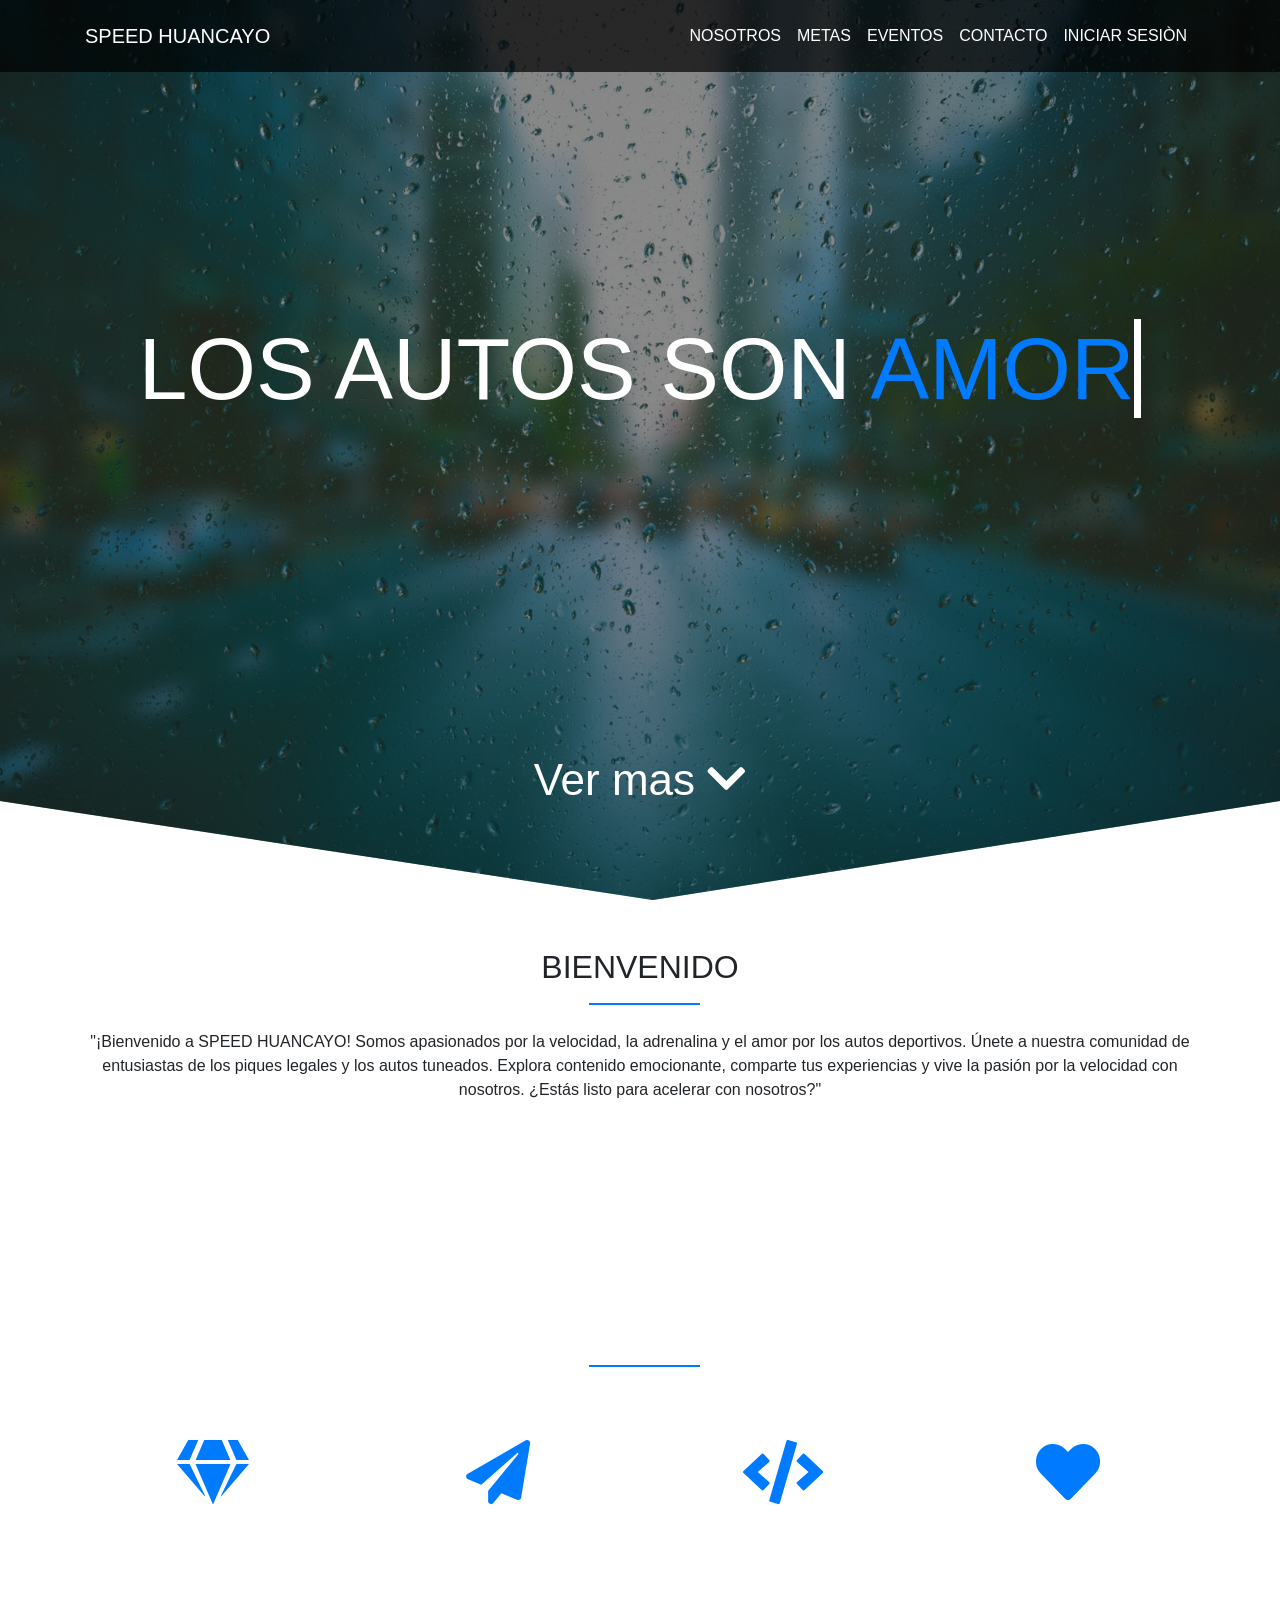
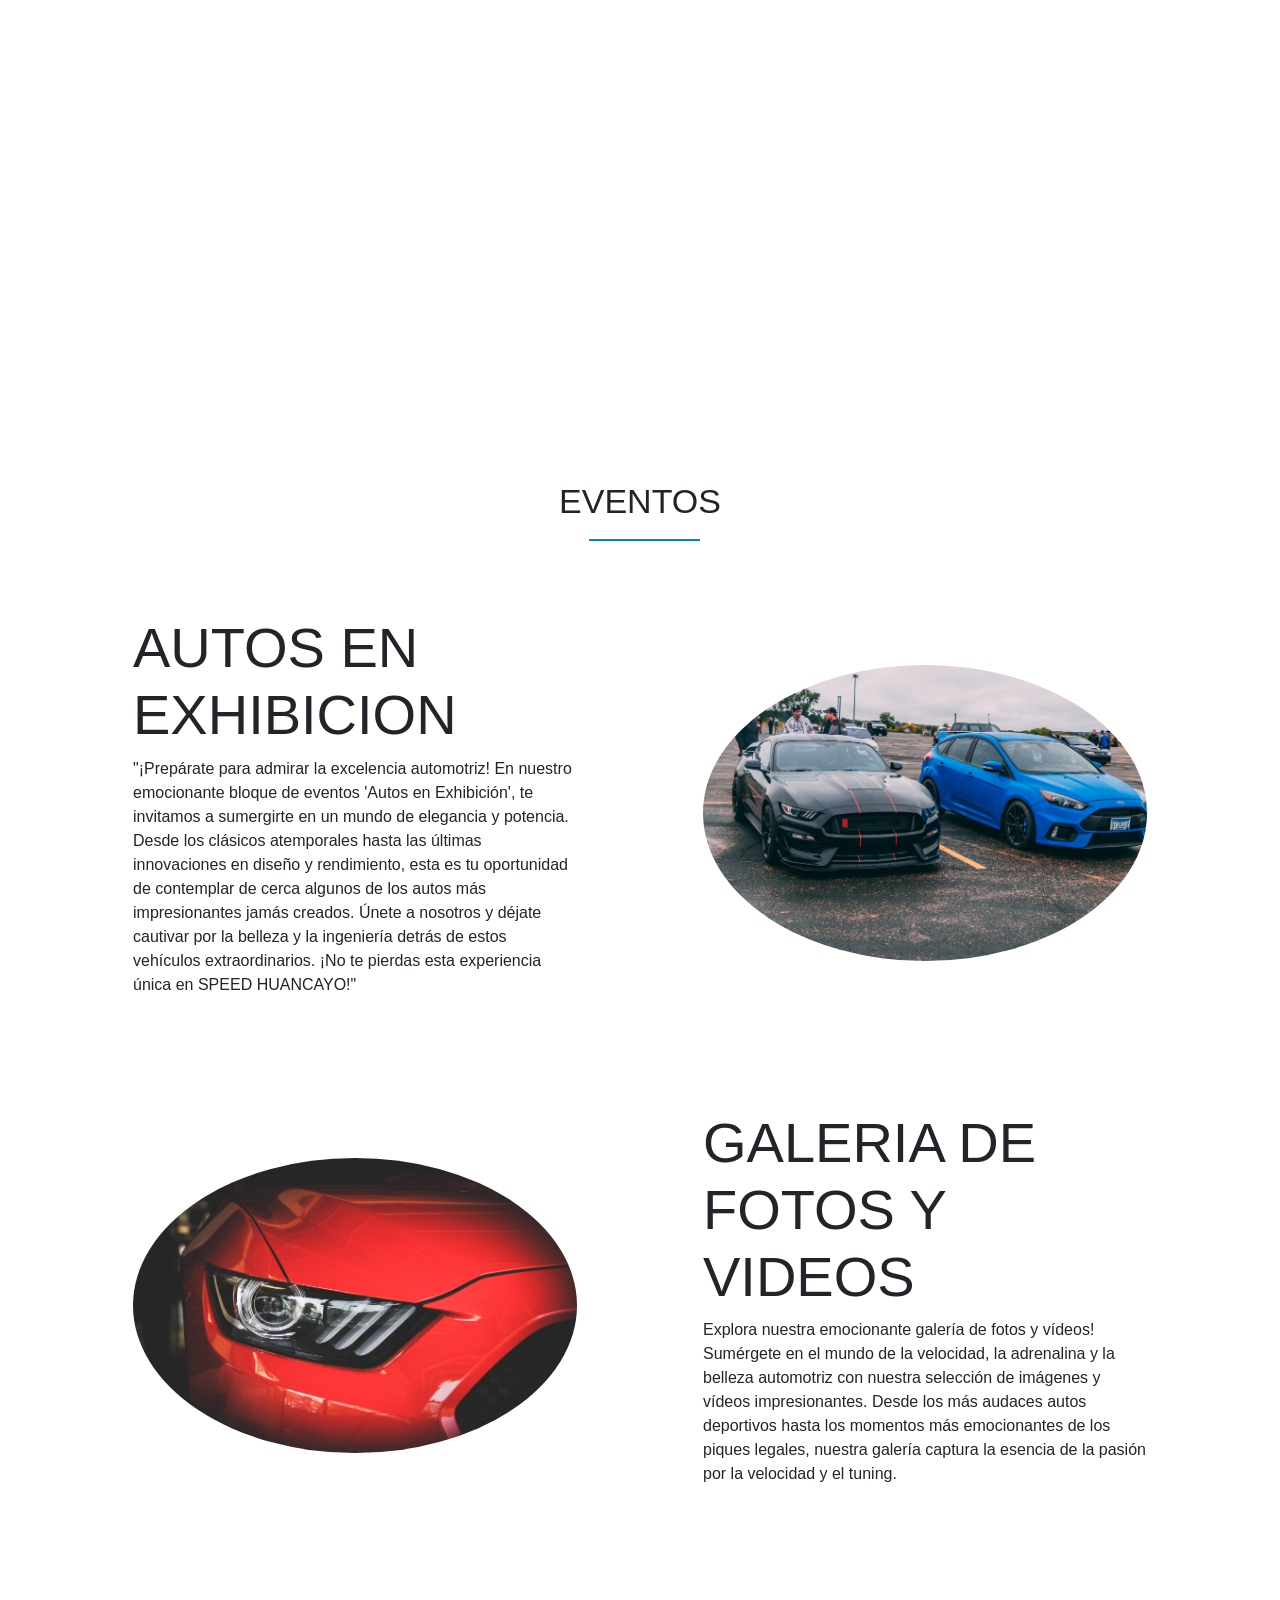
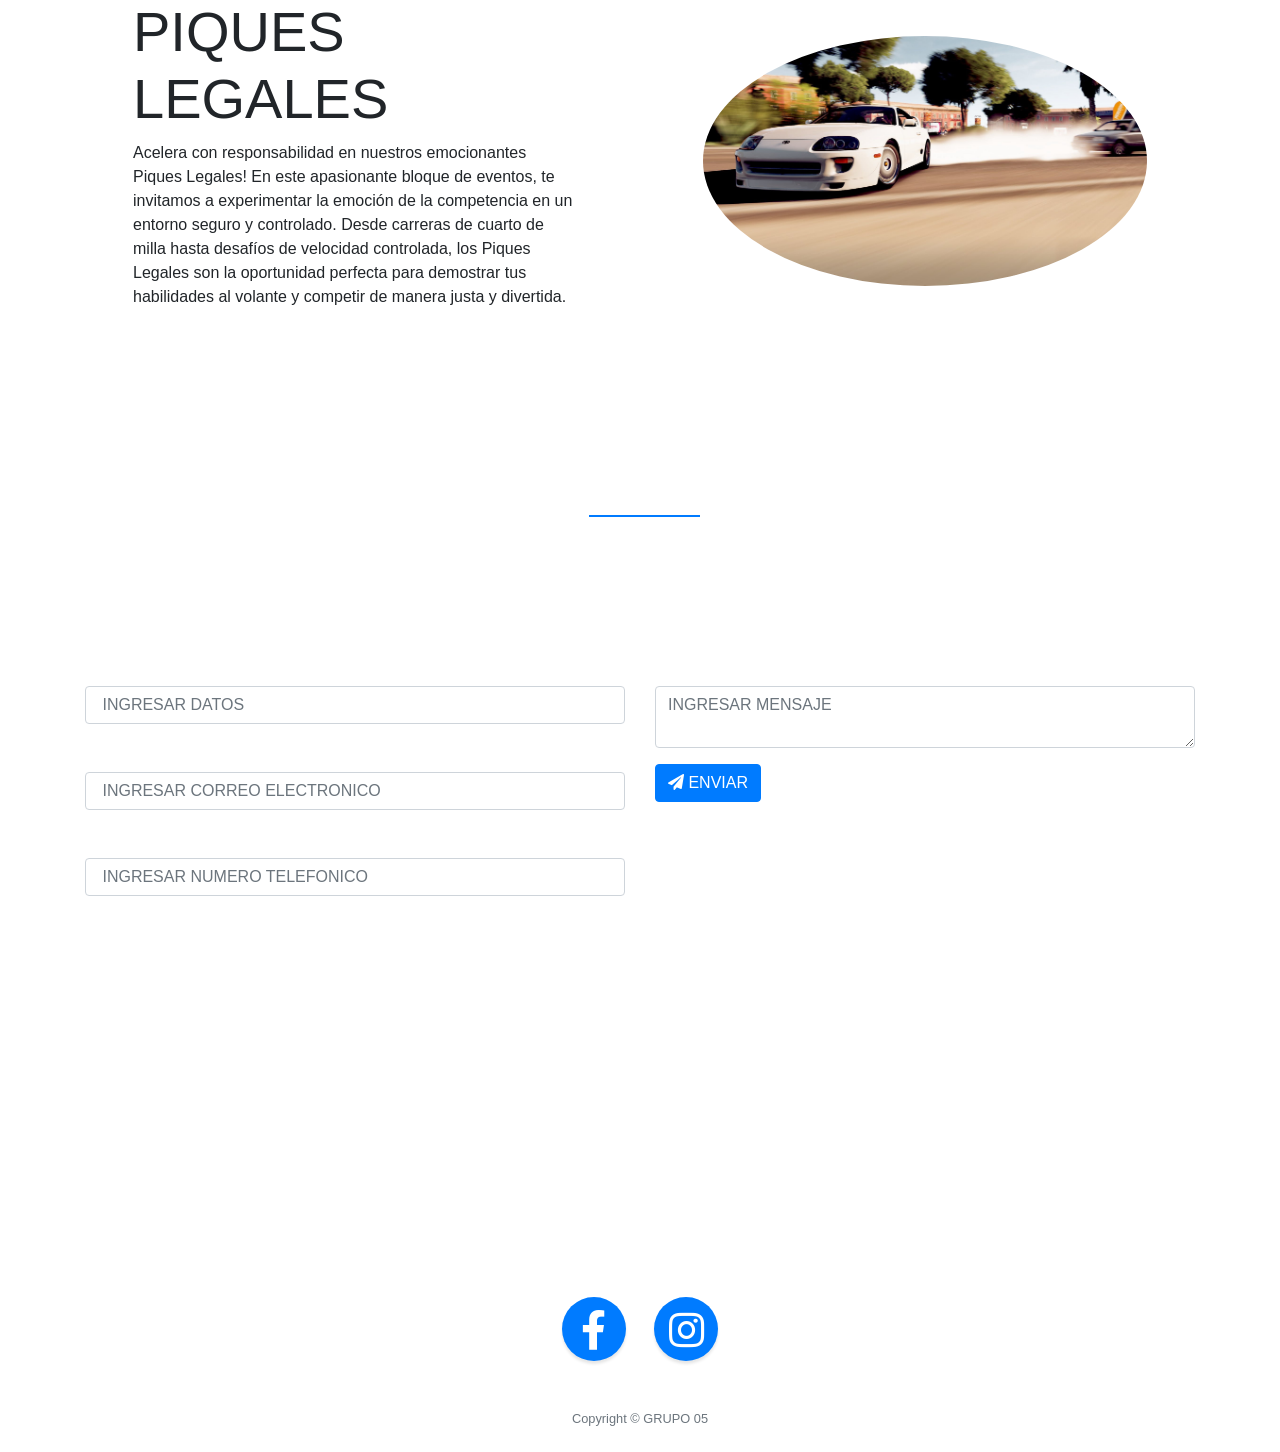
<file: index.html>
<!DOCTYPE html>
<html lang="es">
<head>
    <meta charset="UTF-8">
    <meta name="viewport" content="width=device-width, initial-scale=1.0">
    <meta http-equiv="X-UA-Compatible" content="ie=edge">
    <meta name="description" content="Free Car template, with Bootstrap 4" />
    <meta name="google" content="nositelinkssearchbox">
    <meta name="author" content="@alberth19">
    <title>SPEED HUANCAYO</title>
    <link rel="stylesheet" href="https://use.fontawesome.com/releases/v5.4.1/css/all.css" integrity="sha384-5sAR7xN1Nv6T6+dT2mhtzEpVJvfS3NScPQTrOxhwjIuvcA67KV2R5Jz6kr4abQsz" crossorigin="anonymous">
    <link rel="stylesheet" href="https://stackpath.bootstrapcdn.com/bootstrap/4.1.3/css/bootstrap.min.css" integrity="sha384-MCw98/SFnGE8fJT3GXwEOngsV7Zt27NXFoaoApmYm81iuXoPkFOJwJ8ERdknLPMO" crossorigin="anonymous">
    <link rel="stylesheet" href="styles.css">
    <script src="https://code.jquery.com/jquery-3.3.1.slim.min.js" integrity="sha384-q8i/X+965DzO0rT7abK41JStQIAqVgRVzpbzo5smXKp4YfRvH+8abtTE1Pi6jizo" crossorigin="anonymous"></script>
    <script src="https://cdnjs.cloudflare.com/ajax/libs/popper.js/1.14.3/umd/popper.min.js" integrity="sha384-ZMP7rVo3mIykV+2+9J3UJ46jBk0WLaUAdn689aCwoqbBJiSnjAK/l8WvCWPIPm49" crossorigin="anonymous"></script>
    <script src="https://stackpath.bootstrapcdn.com/bootstrap/4.1.3/js/bootstrap.min.js" integrity="sha384-ChfqqxuZUCnJSK3+MXmPNIyE6ZbWh2IMqE241rYiqJxyMiZ6OW/JmZQ5stwEULTy" crossorigin="anonymous"></script>
    <script src="java.js"></script>
</head>
<body>
    <!-- Navigation -->
    <nav class="navbar navbar-expand-lg navbar-light fixed-top" id="mainNav">
        <div class="container">
            <a class="navbar-brand js-scroll-trigger" href="#page-top">SPEED HUANCAYO</a>
            <button class="navbar-toggler navbar-toggler-right" type="button" data-toggle="collapse" data-target="#navbarResponsive" aria-controls="navbarResponsive" aria-expanded="false" aria-label="Toggle navigation">
                <span class="navbar-toggler-icon"></span>
            </button>
            <div class="collapse navbar-collapse" id="navbarResponsive">
                <ul class="navbar-nav ml-auto">
                    <li class="nav-item">
                        <a class="nav-link js-scroll-trigger" href="#about">NOSOTROS</a>
                    </li>
                    <li class="nav-item">
                        <a class="nav-link js-scroll-trigger" href="#services">METAS</a>
                    </li>
                    <li class="nav-item">
                        <a class="nav-link js-scroll-trigger" href="#portfolio">EVENTOS</a>
                    </li>
                    <li class="nav-item">
                        <a class="nav-link js-scroll-trigger" href="#contact">CONTACTO</a>
                    </li>
                    <li class="nav-item">
                        <a class="nav-link js-scroll-trigger" href="login.html">INICIAR SESIÒN</a>
                    </li>
                </ul>
            </div>
        </div>
    </nav>
    <header class="background-main">
        <main class="main">
            <h1 class="main-title">LOS AUTOS SON
                <a href="" class="typewrite" data-period="3000" data-type='[ "AMOR", "ADRENALINA", "ENTRETENIMIENTO", "PARTE DE MI" ]'>
                    <span class="wrap"></span>
                </a>
            </h1>
        </main>
        <div class="text-center">
            <a class="main-link btn btn-lg"  href="">
                Ver mas
                <i class="fa fa-chevron-down"></i>
            </a> 
        </div>
    </header>
    
    <section class="about-us" id="about">
        <div class="container">
            <div class="text-center">
                <h2>BIENVENIDO</h2>
                <div class="line-shape"></div>
                <p>
                    "¡Bienvenido a SPEED HUANCAYO! Somos apasionados por la velocidad, la adrenalina y el amor por los autos deportivos. 
                    Únete a nuestra comunidad de entusiastas de los piques legales y los autos tuneados. Explora contenido emocionante, comparte tus experiencias 
                    y vive la pasión por la velocidad con nosotros. ¿Estás listo para acelerar con nosotros?"
                </p>        
            </div>
        </div>
    </section>
    <br>
    <section class="services-class" id="services">
        <div class="container">
            <div class="row">
            <div class="col-lg-12 text-center">
                <h2 class="section-heading">NUESTRAS METAS</h2>
                <div class="line-shape"></div>
            </div>
            </div>
        </div>
        <div class="container">
            <div class="row">
            <div class="col-lg-3 col-md-6 text-center">
                <div class="service-box mt-5 mx-auto">
                <i class="fas fa-4x fa-gem text-primary mb-3 sr-icon-1"></i>
                <h3 class="mb-3">LOGROS</h3>
                <p class="text-muted mb-0">Nuestros logros reflejan nuestro compromiso con esta pasión compartida: desde crear una comunidad vibrante hasta promover eventos emocionantes.</p>
                </div>
            </div>
            <div class="col-lg-3 col-md-6 text-center">
                <div class="service-box mt-5 mx-auto">
                <i class="fas fa-4x fa-paper-plane text-primary mb-3 sr-icon-2"></i>
                <h3 class="mb-3">RECONOCIMIENTO</h3>
                <p class="text-muted mb-0">Estamos comprometidos en fortalecer el vínculo entre entusiastas de los autos deportivos y la cultura de los piques legales. Nos esforzamos por promover el reconocimiento.</p>
                </div>
            </div>
            <div class="col-lg-3 col-md-6 text-center">
                <div class="service-box mt-5 mx-auto">
                <i class="fas fa-4x fa-code text-primary mb-3 sr-icon-3"></i>
                <h3 class="mb-3">VINCULO</h3>
                <p class="text-muted mb-0"> Creamos un vínculo único entre amantes de los autos deportivos y la emoción de los piques legales.</p>
                </div>
            </div>
            <div class="col-lg-3 col-md-6 text-center">
                <div class="service-box mt-5 mx-auto">
                <i class="fas fa-4x fa-heart text-primary mb-3 sr-icon-4"></i>
                <h3 class="mb-3">AMOR</h3>
                <p class="text-muted mb-0">Nos dedicamos a cultivar una comunidad donde el amor por la velocidad y la adrenalina se fusionan con la pasión por los autos tuneados.</p>
                </div>
            </div>
            </div>
        </div>
    </section>
    <br>
    <div class="container text-center" id="portfolio">
            <h2 class="portfolio-title">EVENTOS</h2>
            <div class="line-shape"></div>
    </div>
    <section>
        <div class="container">
            <div class="row align-items-center">
                <div class="col-lg-6 order-lg-2">
                    <div class="p-5">
                        <img class="img-fluid rounded-circle" src="p-1.jpeg" alt="">
                    </div>
                </div>
                <div class="col-lg-6 order-lg-1">
                    <div class="p-5">
                        <h2 class="display-4">AUTOS EN EXHIBICION</h2>
                        <p>"¡Prepárate para admirar la excelencia automotriz! En nuestro emocionante bloque de eventos 'Autos en Exhibición', te invitamos a sumergirte en un mundo de elegancia y potencia. Desde los clásicos atemporales hasta las últimas innovaciones en diseño y rendimiento, esta es tu oportunidad de contemplar de cerca algunos de los autos más impresionantes jamás creados. Únete a nosotros y déjate cautivar por la belleza y la ingeniería detrás de estos vehículos extraordinarios. ¡No te pierdas esta experiencia única en SPEED HUANCAYO!"</p>
                    </div>
                </div>
            </div>
        </div>
    </section>

    <section>
        <div class="container">
            <div class="row align-items-center">
                <div class="col-lg-6">
                    <div class="p-5">
                        <img class="img-fluid rounded-circle" src="p-2.jpeg" alt="">
                    </div>
                </div>
                <div class="col-lg-6">
                    <div class="p-5">
                        <h2 class="display-4">GALERIA DE FOTOS Y VIDEOS</h2>
                        <p>Explora nuestra emocionante galería de fotos y vídeos! Sumérgete en el mundo de la velocidad, la adrenalina y la belleza automotriz con nuestra selección de imágenes y vídeos impresionantes. Desde los más audaces autos deportivos hasta los momentos más emocionantes de los piques legales, nuestra galería captura la esencia de la pasión por la velocidad y el tuning.</p>
                    </div>
                </div>
            </div>
        </div>
    </section>

    <section>
        <div class="container">
            <div class="row align-items-center">
                <div class="col-lg-6 order-lg-2">
                    <div class="p-5">
                        <img class="img-fluid rounded-circle" src="p-3.jpeg" alt="">
                    </div>
                </div>
                <div class="col-lg-6 order-lg-1">
                    <div class="p-5">
                        <h2 class="display-4">PIQUES LEGALES</h2>
                        <p>Acelera con responsabilidad en nuestros emocionantes Piques Legales! En este apasionante bloque de eventos, te invitamos a experimentar la emoción de la competencia en un entorno seguro y controlado. Desde carreras de cuarto de milla hasta desafíos de velocidad controlada, los Piques Legales son la oportunidad perfecta para demostrar tus habilidades al volante y competir de manera justa y divertida.</p>
                    </div>
                </div>
            </div>
        </div>
    </section>
    <section class="contact-us" id="contact">
        <div class="container">
            <div class="row">
                <div class="col-lg-12 text-center">
                    <h2 class="section-heading">CONTACTANOS</h2>
                    <div class="line-shape"></div>
                    <p>"¿Listo para unirte a la comunidad de entusiastas de los autos deportivos y los piques legales? ¡Nos encantaría saber de ti!, te brindamos la oportunidad de conectarte con nosotros. Ya sea que tengas preguntas, sugerencias, o simplemente quieras compartir tu pasión por la velocidad, estamos aquí para escucharte. Completa nuestro formulario de contacto o encuentra nuestras redes sociales para mantenernos en contacto. ¡Es hora de acelerar juntos en SPEED HUANCAYO!"</p>
                </div>
            </div>
        </div>
        <div class="container">
            <form>
                <div class="row">
                    <div class="col-md-6 form-line">
                        <div class="form-group">
                            <label for="exampleInputUsername">NOMBRES Y APELLIDOS</label>
                            <input type="text" class="form-control" id="" placeholder=" INGRESAR DATOS">
                        </div>
                        <div class="form-group">
                            <label for="exampleInputEmail">CORREO ELECTRONICO</label>
                            <input type="email" class="form-control" id="exampleInputEmail" placeholder=" INGRESAR CORREO ELECTRONICO">
                        </div>	
                        <div class="form-group">
                            <label for="telephone">NUMERO TELEFONICO</label>
                            <input type="tel" class="form-control" id="telephone" placeholder=" INGRESAR NUMERO TELEFONICO">
                        </div>
                    </div>
                    <div class="col-md-6">
                        <div class="form-group">
                            <label for ="description"> MENSAJE</label>
                            <textarea  class="form-control" id="description" placeholder="INGRESAR MENSAJE"></textarea>
                        </div>
                        <button type="button" class="btn btn-primary submit"><i class="fa fa-paper-plane" aria-hidden="true"></i>  ENVIAR</button>
                    </div>        
                </div>
            </form>
        </div>
    </section>
    <br>
        <!-- Footer -->
    <footer class="footer text-center">
        <div class="container">
            <ul class="list-inline mb-5">
                <li class="list-inline-item">
                    <a class="social-link rounded-circle text-white mr-3" href="#">
                    <i class="fab fa-facebook-f"></i>
                    </a>
                </li>
                <li class="list-inline-item">
                    <a class="social-link rounded-circle text-white" href="#">
                        <i class="fab fa-instagram"></i>
                    </a>
                </li>
            </ul>
            <p class="text-muted small mb-0">Copyright &copy; GRUPO 05</p>
        </div>
    </footer>
    <br>
</body>
</html>
</file>
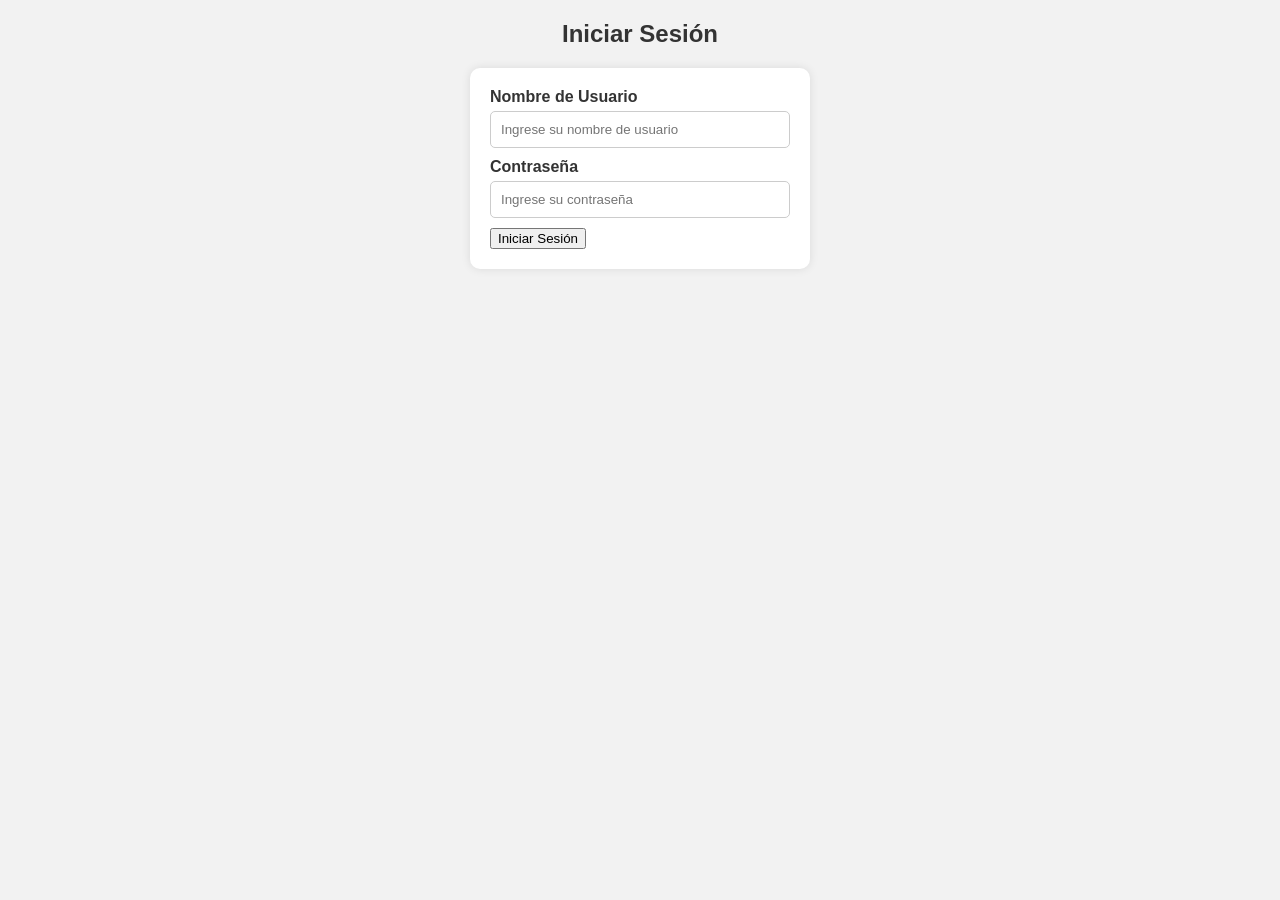
<file: login.html>
<!DOCTYPE html>
<html lang="es">
<head>
    <meta charset="UTF-8">
    <meta name="viewport" content="width=device-width, initial-scale=1.0">
    <title>Iniciar Sesión</title>
    <style>
        body {
            font-family: Arial, sans-serif;
            background-color: #f2f2f2; /* Color de fondo */
        }
        h2 {
            text-align: center;
            color: #333; /* Color del texto */
        }
        form {
            width: 300px;
            margin: 0 auto;
            background-color: #fff; /* Color de fondo del formulario */
            padding: 20px;
            border-radius: 10px;
            box-shadow: 0px 0px 10px 0px rgba(0,0,0,0.1); /* Sombra */
        }
        input[type="text"],
        input[type="password"],
        input[type="submit"] {
            width: 100%;
            padding: 10px;
            margin-top: 5px;
            margin-bottom: 10px;
            border: 1px solid #ccc;
            border-radius: 5px;
            box-sizing: border-box;
        }
        input[type="submit"] {
            background-color: #007bff; /* Color de fondo del botón */
            color: #fff; /* Color del texto del botón */
            border: none;
            cursor: pointer;
        }
        input[type="submit"]:hover {
            background-color: #0056b3; /* Color de fondo del botón al pasar el ratón */
        }
        label {
            color: #333; /* Color del texto de las etiquetas */
        }
        .welcome-message {
            text-align: center;
            font-size: 24px;
            margin-top: 20px;
        }
    </style>
</head>
<body>

<h2>Iniciar Sesión</h2>

<form id="loginForm">
  <div class="container">
    <label for="username"><b>Nombre de Usuario</b></label>
    <input type="text" placeholder="Ingrese su nombre de usuario" name="username" id="username" required>

    <label for="password"><b>Contraseña</b></label>
    <input type="password" placeholder="Ingrese su contraseña" name="password" id="password" required>

    <button type="submit">Iniciar Sesión</button>
  </div>
</form>

<div class="welcome-message" id="welcomeMessage" style="display: none;"></div>

<script>
    document.getElementById('loginForm').addEventListener('submit', function(event) {
        event.preventDefault(); // Evita que el formulario se envíe de forma predeterminada

        // Captura los datos del formulario
        var username = document.getElementById('username').value;

        // Oculta el formulario
        document.getElementById('loginForm').style.display = 'none';

        // Muestra el mensaje de bienvenida con el nombre de usuario
        document.getElementById('welcomeMessage').innerText = '¡Bienvenido, ' + username + '!';
        document.getElementById('welcomeMessage').style.display = 'block';
    });
</script>

</body>
</html>
</file>
<file: styles.css>
:root{
    --primary-font-color1: #ffffff; 
    --primary-font-color2: #007bff;
}

.navbar-light {
    padding-top: 1rem;
    padding-bottom: 1rem;
    background-color: rgba(0,0,0,.7);
    
}

.navbar-light .container a, .navbar-light .container .collapse .navbar-nav .nav-item .nav-link{
    color: var(--primary-font-color1);
}

.background-main{
    height: 100vh;
    background: linear-gradient(rgba(20,20,20, .5),rgba(20,20,20, .5)),url(bg-1.jpeg);
    -webkit-clip-path: polygon(0 0, 100% 0, 100% 89%, 51% 100%, 0 89%);
    clip-path: polygon(0 0, 100% 0, 100% 89%, 51% 100%, 0 89%);
}

.background-main, .services-class{
    max-width: 100%;
    background-position: center center;
    background-repeat:  no-repeat;
    background-attachment: fixed;
    background-size:  cover;
    color:var(--primary-font-color1);
}

.background-main h1{
    font-size: 5.5rem;
}

.background-main .main { 
    display: table; 
    width: 100%;
    height: 82vh;
    text-align: center;
    /*
    display: flex; 
    width: 50%; 
    height: 200px; 
    margin: auto; 
    */
} 

.background-main .main .main-title,.background-main .main p { 
    display: table-cell;
    vertical-align: middle;
    /*margin: auto;  Important 
    text-align: center;  */
}

.main-link{
    font-size: 44px;
    color: var(--primary-font-color1);
}
.main-link:hover{
    color:var(--primary-font-color2);
}

.about-us,.services-class{
    margin-top: 3em;
    margin-bottom: 3em; 
}

.line-shape{
    width: 10%;
    height: 2px;
    margin-left: calc(49% - 40px);
    background-color: var(--primary-font-color2);
    margin-top: 17px;
    margin-bottom: 25px;
}

.services-class{
    max-width: 100%;
    height: 78vh;
    background: linear-gradient(rgba(20,20,20, .5),rgba(20,20,20, .5)),url(bg-2.jpeg);
    background-position: center center;
    background-repeat:  no-repeat;
    background-attachment: fixed;
    background-size:  cover;
    -webkit-clip-path: polygon(0 7%, 100% 0, 100% 96%, 0 100%);
    clip-path: polygon(0 7%, 100% 0, 100% 96%, 0 100%);
}

.services-class .section-heading, .portfolio-title,.contact-us .section-heading{
    font-size: 34px;
    margin-top: 2.5em;
}

.services-class .container .service-box .text-muted{
    color: rgba(255,255,255,.7) !important
}

.contact-us{
    max-width: 100%;
    height: 100vh;
    background: linear-gradient(rgba(20,20,20, .5),rgba(20,20,20, .5)),url(bg-3.jpeg);
    background-position: center center;
    background-repeat:  no-repeat;
    background-attachment: fixed;
    background-size:  cover;
    color: var(--primary-font-color1);
    -webkit-clip-path: polygon(0 0, 100% 7%, 100% 100%, 0 94%);
    clip-path: polygon(0 0, 100% 7%, 100% 100%, 0 94%);
}


footer.footer .social-link {
    display: block;
    height: 4rem;
    width: 4rem;
    line-height: 4.3rem;
    font-size: 2.5rem;
    background-color: var(--primary-font-color2);
    -webkit-transition: background-color .15s ease-in-out;
    transition: background-color .15s ease-in-out;
    -webkit-box-shadow: 0 3px 3px 0 rgba(0,0,0,.1);
    box-shadow: 0 3px 3px 0 rgba(0,0,0,.1);
}

footer.footer .social-link:hover{
    background-color: rgba(20,20,20, .5);
}
</file>
